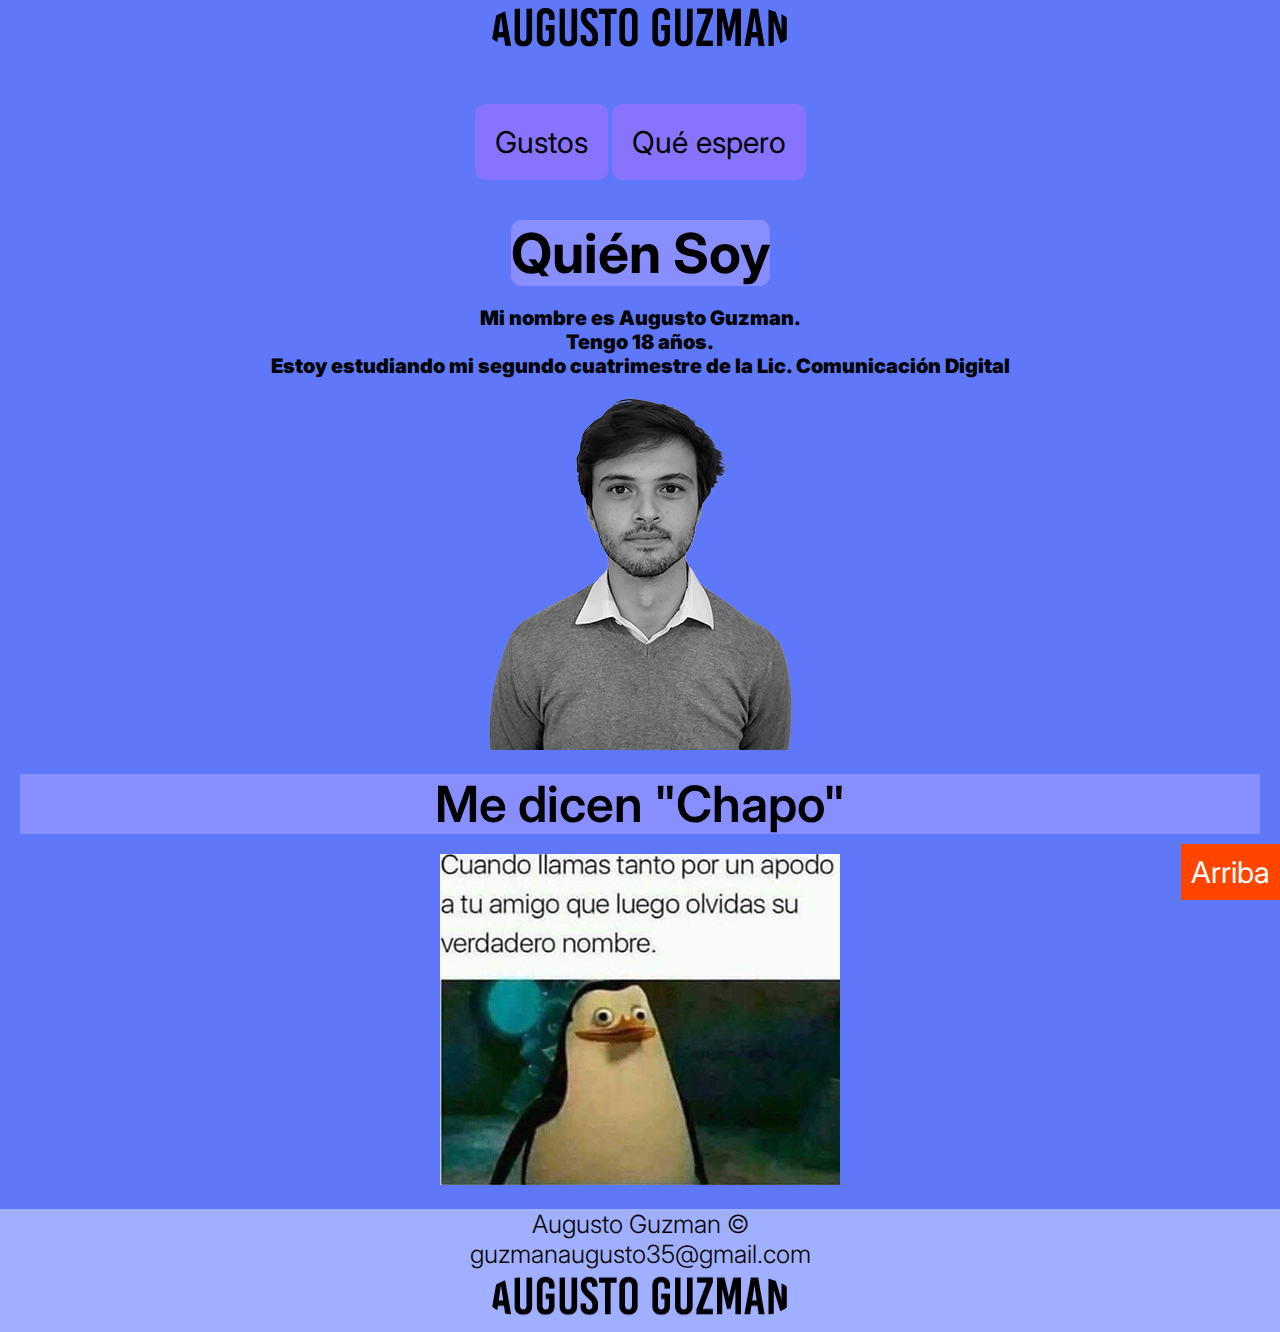
<file: index.html>
<!doctype html>
<html>
	<head>
		<meta name="viewport"
			  content="width=device-width,initial-scale=1.0">
	<meta charset="utf-8">
	<title>Presentación Augusto Guzman</title>
		<link rel="stylesheet" href="css/styles.css">
		
		<link rel="shortcut icon" href="img/favicon.png">
	</head>

	<body>
		<header>
			
			<a href="index.html">
				<img class="logoprincipal"
				 src="img/logo.png" alt="Augusto Guzman">
			
			</a> 
			<nav id="navegador" class=" ">
			<a href="gustos.html"><p></p>Gustos</a>
			<a href="espero.html">Qué espero</a>
			
			
			</nav>
			
			
		</header>
		
		<section>
			<div class="tituloquiensoy">
			<h1>Quién Soy</h1>
			</div>
			<div class="pquiensoy">
			<p> Mi nombre es Augusto Guzman.<br>Tengo 18 años.<br>Estoy estudiando mi segundo cuatrimestre de la Lic. Comunicación Digital</p>
			</div>
			<div class="fotomia">
				<img src="img/fotomia.png" alt="Augusto">
			</div>
			<div class="apodo">
				<h2>Me dicen "Chapo"</h2>
				
				<div class="apodomeme">
				<img src="img/memeapodo.jpg" alt="Meme de Apodo">
				</div>
			</div>
			
			
			<a href="#" class="botonsubir">Arriba</a>
		</section>
		<footer> 
			<div class="pfooter">
			<p>Augusto Guzman &copy;</p>
			
			<p>guzmanaugusto35@gmail.com</p>
			</div>
			
			<a href="index.html">
				<img class="imagenfooter" src="img/logo.png" alt="Augusto Guzman">
			</a> 
			
		</footer>
		

	</body>

</html>
</file>
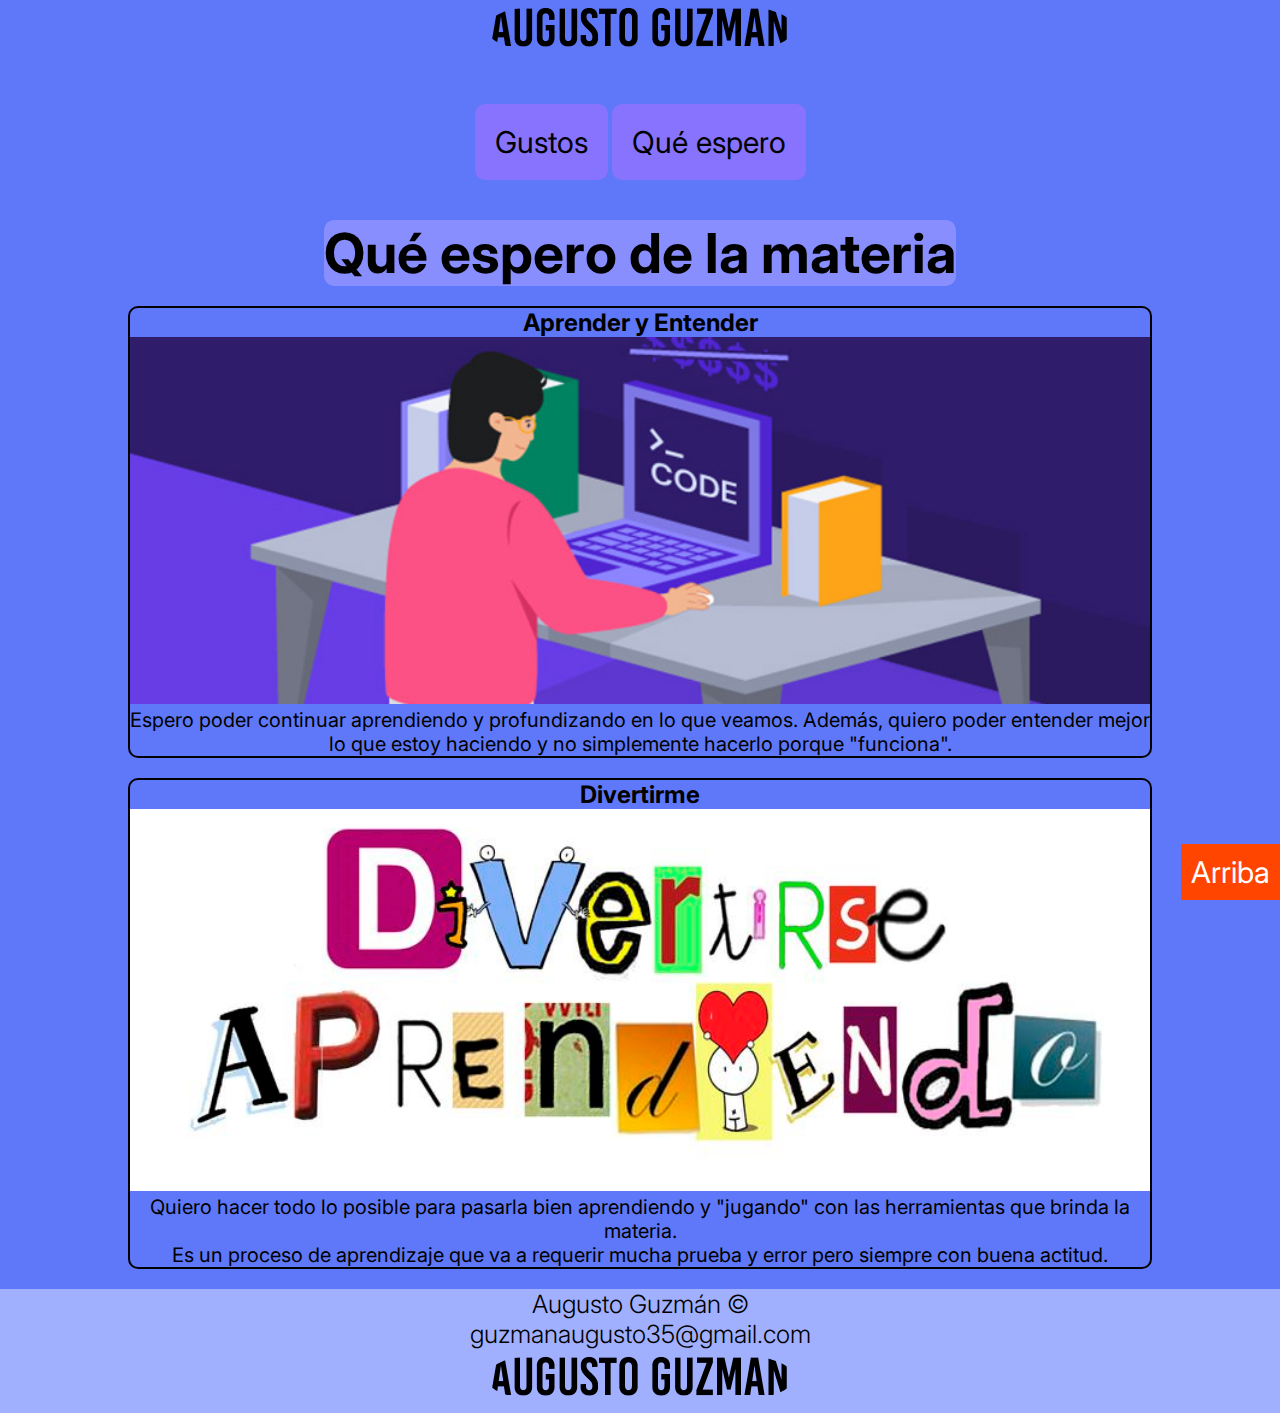
<file: espero.html>
<!doctype html>
<html>
	<head>
		<meta name="viewport"
			  content="width=device-width,initial-scale=1.0">
	<meta charset="utf-8">
	<title>Qué espero - Augusto Guzman</title>
		<link rel="stylesheet" href="css/styles.css">
<link rel="shortcut icon" href="img/favicon.png">
	</head>

	<body>
		<header>
			
			<a href="index.html">
				<img class="logoprincipal"
				 src="img/logo.png" alt="Augusto Guzman">
			
			</a> 
			
			<nav id="navegador" class=" ">
			<a href="gustos.html">Gustos</a>
			<a href="espero.html">Qué espero</a>
			
			</nav>
		
		</header>
		
		<section id="section">
			<div class="queEspero">
				<h1>Qué espero de la materia</h1>
			</div>
			<div class="cajacontenedoraesperar">
		  <div class="esperar">
				<div class="tituloesperar">
					<h2>Aprender y Entender</h2>
				
			  </div>
			<div class="fotoesperar">
			  <img src="img/aprender.jpg" alt="Aprender">
			</div>
			  <div clas="textoesperar">
			  <p> Espero poder continuar aprendiendo y profundizando en lo que veamos. Además, quiero poder entender mejor lo que estoy haciendo y no simplemente hacerlo porque "funciona".</p>
			  </div>
		  </div>
		<div class="esperar">
				<div class="tituloesperar">
					<h2>Divertirme</h2>
				
			  </div>
			<div class="fotoesperar">
			  <img src="img/divertirme.jpg" alt="Divertir">
			</div>
			  <div clas="textoesperar">
			  <p> Quiero hacer todo lo posible para pasarla bien aprendiendo y "jugando" con las herramientas que brinda la materia.<br>Es un proceso de aprendizaje que va a requerir mucha prueba y error pero siempre con buena actitud.</p>
			  </div>
			
		  </div>
				
		</div> 
			
		<a href="#" class="botonsubir">Arriba</a>
		</section>
		<footer>
			<div class="pfooter">
			<p>Augusto Guzmán &copy;</p>
			<p>guzmanaugusto35@gmail.com</p>
			</div>
			
			<a href="index.html">
				<img class="imagenfooter" src="img/logo.png" alt="Augusto Guzman">
			</a> 
			
		</footer>



	</body>
</html>
</file>
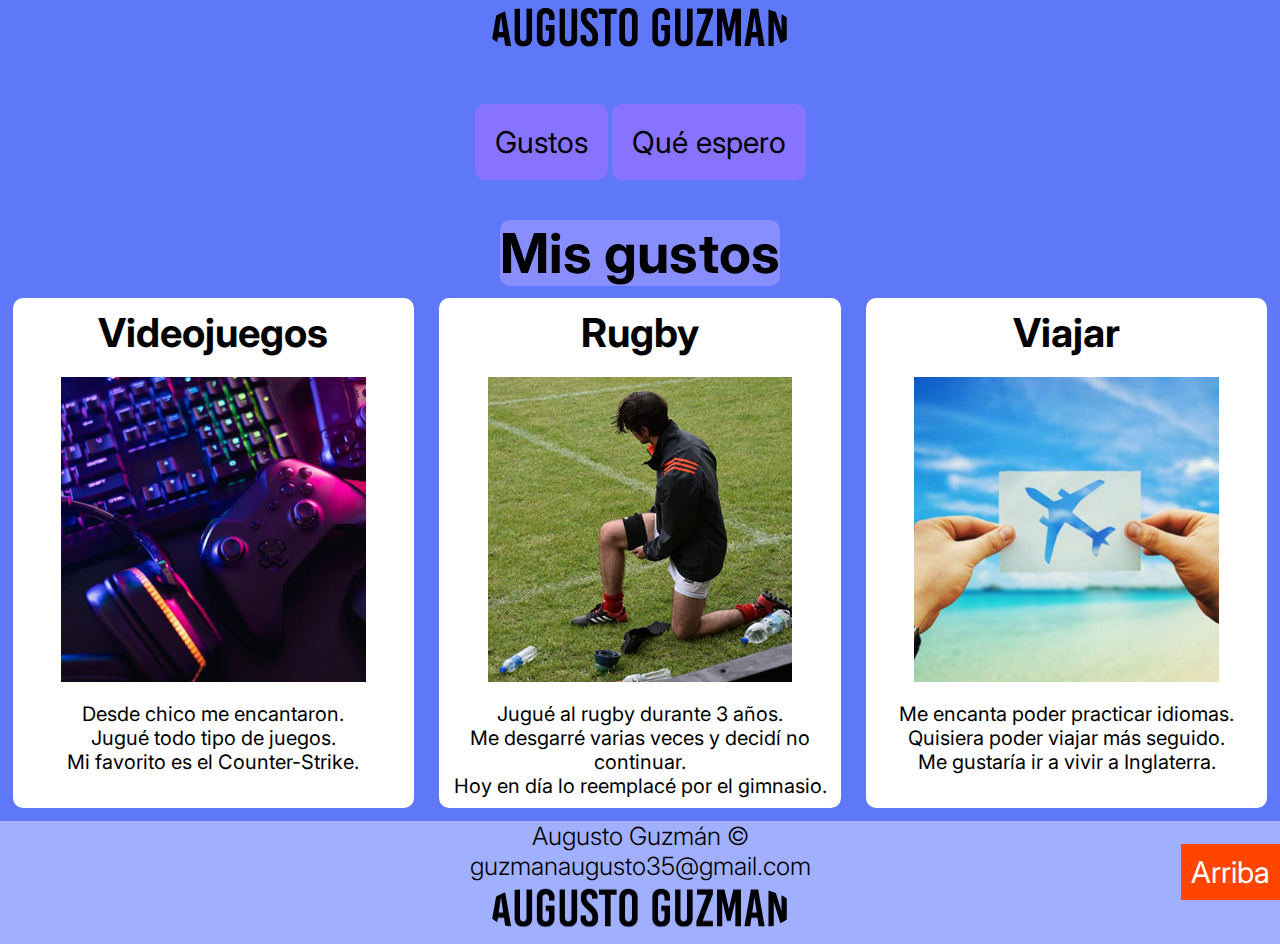
<file: gustos.html>
<!doctype html>
<html>
	<head>
		<meta name="viewport"
			  content="width=device-width,initial-scale=1.0">
	<meta charset="utf-8">
	<title>Gustos - Augusto Guzman</title>
		<link rel="stylesheet" href="css/styles.css">
      		<link rel="shortcut icon" href="img/favicon.png">
	</head>

	<body>
		<header>
			
			<a href="index.html">
				<img class="logoprincipal"
				 src="img/logo.png" alt="Augusto Guzman">
			
			</a> 
			
			<nav id="navegador" class=" ">
			<a href="gustos.html">Gustos</a>
			<a href="espero.html">Qué espero</a>
			
			</nav>
		
		</header>
		
		<section>
			<h1>Mis gustos</h1>
			
		<div class="cajacontenedoragustos">
            <div>
                <h2>Videojuegos</h2>
                <img src="img/videojuegos.jpg" alt="Videojuegos">
                <p>Desde chico me encantaron. <br> Jugué todo tipo de juegos.<br> Mi favorito es el Counter-Strike.</p>
            </div>
            
            <div>
                <h2>Rugby</h2>
                <img src="img/rugby.jpg" alt="Rugby">
                <p>Jugué al rugby durante 3 años. <br> Me desgarré varias veces y decidí no continuar.<br> Hoy en día lo reemplacé por el gimnasio.</p>
            </div>
            
            <div>
                <h2>Viajar</h2>
                <img src="img/viajar.jpg" alt="Viajar">
                <p>Me encanta poder practicar idiomas.<br>Quisiera poder viajar más seguido.<br> Me gustaría ir a vivir a Inglaterra.</p>
		
            </div>
           
        </div>
		<a href="#" class="botonsubir">Arriba</a>
		</section>
		<footer>
			<div class="pfooter">
			<p>Augusto Guzmán &copy;</p>
			<p>guzmanaugusto35@gmail.com</p>
			</div>
			
			<a href="index.html">
				<img class="imagenfooter" src="img/logo.png" alt="Augusto Guzman">
			</a> 
			
		</footer>



	</body>
</html>
</file>
<file: css/styles.css>
@charset "utf-8";
/* CSS Document */
@import url('https://fonts.googleapis.com/css2?family=Inter:wght@300;700;900&display=swap');
*{margin: 0; padding:0}

body {font-family: 'Inter'; 
	background-color:#5E78F9; 
	color:black;
	}

nav a {padding: 20px; color:black; display:inline-block; text-decoration: none;background-color:#8873fe;border-radius: 10px;}  

nav a:hover {background-color: white; color: black}

nav {padding: 40px;box-sizing: border-box}
.pquiensoy p {color:black;font-weight: 900;margin-top: 20px}
a {color:black; font-size: 30px;}
.a p {text-decoration: none}
.logoprincipal {width: 300px;border-radius: 40%}
.logoprincipal:hover {opacity:0.5;}

#section {width: 80%;margin:0 auto;padding: 0.5px;}
.fotoesperar img{ width:100%;}
.tituloesperar h2 {
	text-align: center}
.esperar{border:2px solid black;border-radius: 10px;margin-bottom: 20px;}
.queEspero h1 {margin-bottom: 20px}
.textoesperar p {padding:10px;}

header {text-align: center; width:100%;top:0;background-color:#5E78F9;position:relative}

h1 {font-size: 55px;background-color:#898EFF;display:inline-block;border-radius: 10px;}

.fotomia {filter:grayscale(100%);margin-top:20px;margin-bottom: 20px}
.fotomia:hover {filter: grayscale(0%)}

.apodo h2 {margin:20px;font-size:50px;font-weight: 600;background-color:#898EFF}
.apodomeme {margin-bottom: 20px}


.cajacontenedoragustos {display:flex;}

.cajacontenedoragustos div { width:48%; margin:1%; 
    padding: 10px; box-sizing: border-box; background-color: white; color:black;border-radius: 10px 
}
.cajacontenedoragustos div img { width:80%; display: block; margin: 20px auto}
.cajacontenedoragustos h2 {font-size:40px}


section {text-align: center;width: 100%;}


footer {background-color:#A1AFFF; color:white; text-align: center;width: 100%; box-sizing: border-box;}

.imagenfooter {width: 300px; border-radius: 20%;} 
.imagenfooter:hover {opacity:0.5;}

p {color:black;font-size:20px;}

.pfooter p {color: black; text-align: center;font-size: 25px;font-weight: 300}
.imagenfooter {width: 300px;border-radius: 40%}

.botonsubir {position:fixed;right: 0; bottom: 0; background-color:orangered; color: #fff; padding: 10px;text-decoration: none}
</file>
